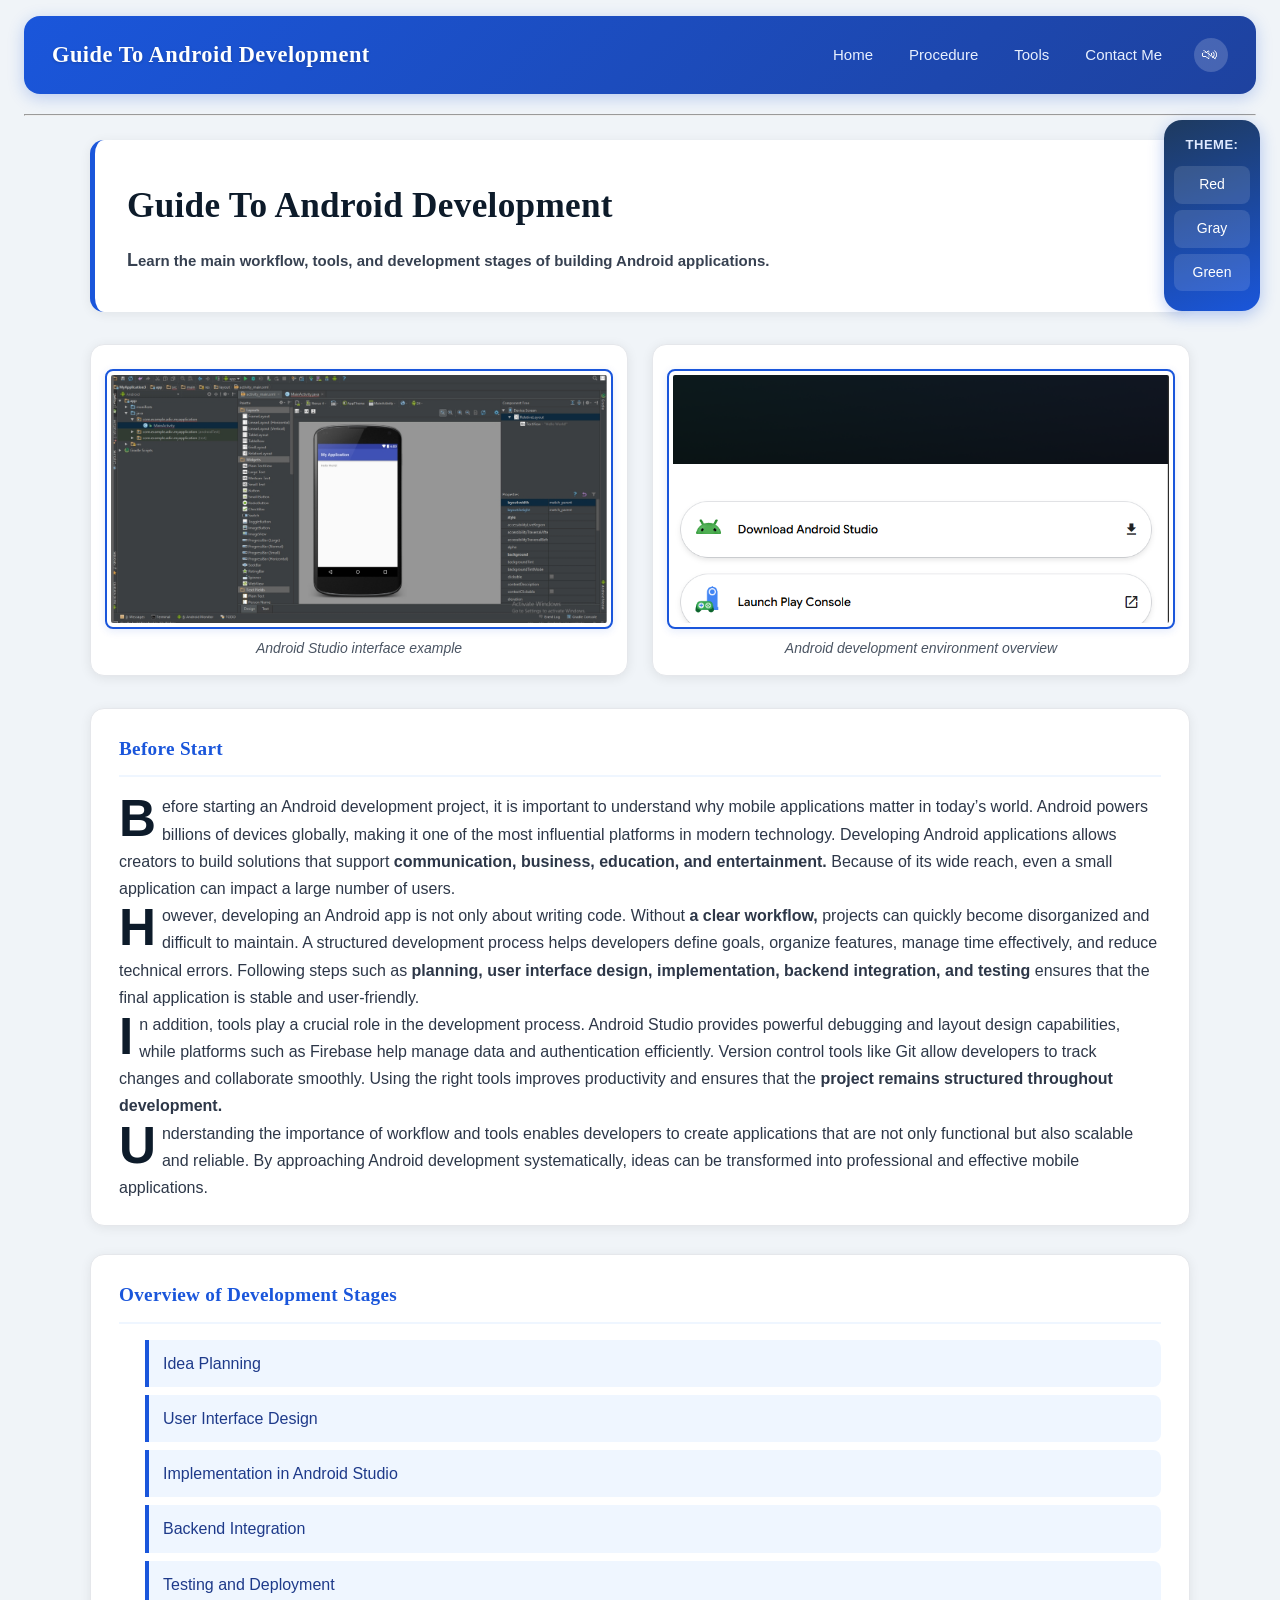
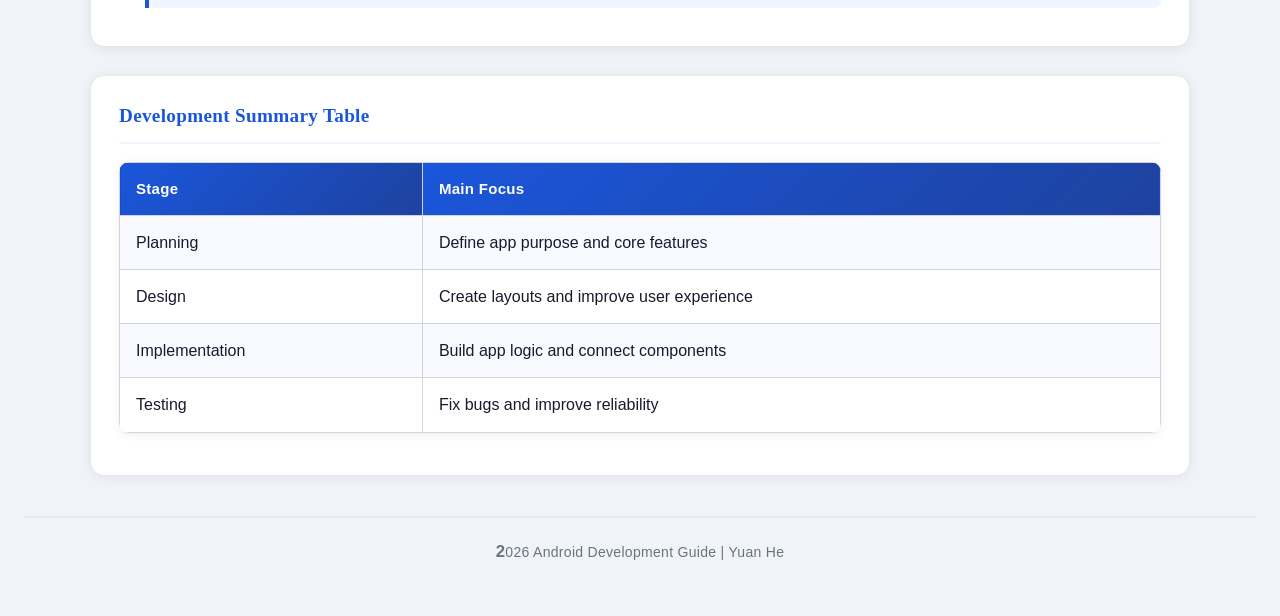
<file: index.html>
<!DOCTYPE html>
<html lang="en">

<head>
    <meta charset="UTF-8">
    <title>Guide To Android Development</title>
    <link rel="icon" href="assets/favicon/favi.jpeg">
    <link rel="stylesheet" href="css/theme.css">
    <link rel="stylesheet" href="css/index.css">
    <link rel="stylesheet" href="css/bgm.css">
    <link rel="stylesheet" href="css/pic.css">
</head>

<body>

   <nav class="navbar">
        <h2 class="nav-title">Guide To Android Development</h2>
        <div class="nav-links">
            <a href="index.html">Home</a>
            <a href="procedure.html">Procedure</a>
            <a href="tools.html">Tools</a>
            <a href="contact.html">Contact Me</a>
            <img id="bgmBtn" src="assets/volume-off.png" alt="BGM Control">
        </div>
    </nav>

    <div class="theme-panel">
    <p>Theme:</p>
    <button class="theme-btn" data-theme="theme1" aria-label="Switch to Red theme">Red</button>
    <button class="theme-btn" data-theme="theme2" aria-label="Switch to Gray theme">Gray</button>
    <button class="theme-btn" data-theme="theme3" aria-label="Switch to Green theme">Green</button>
    </div>

   <hr aria-hidden="true">

    <div class="page-container">
    <section class="hero-section">
    <div class="hero-content">
        <h1>Guide To Android Development</h1>
        <p>Learn the main workflow, tools, and development stages of building Android applications.</p>
    </div>
</section>

    <section class="home-gallery">
        <figure>
            <img class="clickable-img"
                 src="assets/img/android_studio_interface.jpg"
                 alt="Example Android App Interface">
            <figcaption>Android Studio interface example</figcaption>
        </figure>

        <figure>
            <img class="clickable-img"
                 src="assets/img/android_img.png"
                 alt="Android Development Environment"
                 data-link="https://developer.android.com">
            <figcaption>Android development environment overview</figcaption>
        </figure>
    </section>

    <section class="intro-section">
        <h3>Before Start</h3>

        <p class="contents">
            Before starting an Android development project, it is important to understand why mobile applications matter in today’s world.
            Android powers billions of devices globally, making it one of the most influential platforms in modern technology.
            Developing Android applications allows creators to build solutions that support <strong>communication, business, education, and entertainment.</strong>
            Because of its wide reach, even a small application can impact a large number of users.
        </p>

        <p class="contents">
            However, developing an Android app is not only about writing code. Without <strong>a clear workflow,</strong> projects can quickly become disorganized and difficult to maintain.
            A structured development process helps developers define goals, organize features, manage time effectively, and reduce technical errors.
            Following steps such as <strong>planning, user interface design, implementation, backend integration, and testing</strong> ensures that the final application is stable and user-friendly.
        </p>

        <p class="contents">
            In addition, tools play a crucial role in the development process.
            Android Studio provides powerful debugging and layout design capabilities, while platforms such as Firebase help manage data and authentication efficiently.
            Version control tools like Git allow developers to track changes and collaborate smoothly.
            Using the right tools improves productivity and ensures that the <strong>project remains structured throughout development.</strong>
        </p>

        <p class="contents">
            Understanding the importance of workflow and tools enables developers to create applications that are not only functional but also scalable and reliable.
            By approaching Android development systematically, ideas can be transformed into professional and effective mobile applications.
        </p>
    </section>

    <section class="overview-section">
        <h3>Overview of Development Stages</h3>
        <ul class="home-list">
            <li>Idea Planning</li>
            <li>User Interface Design</li>
            <li>Implementation in Android Studio</li>
            <li>Backend Integration</li>
            <li>Testing and Deployment</li>
        </ul>
    </section>

    <section class="table-section">
        <h3>Development Summary Table</h3>
        <table class="content-table index-table">
            <tr>
                <th>Stage</th>
                <th>Main Focus</th>
            </tr>
            <tr>
                <td>Planning</td>
                <td>Define app purpose and core features</td>
            </tr>
            <tr>
                <td>Design</td>
                <td>Create layouts and improve user experience</td>
            </tr>
            <tr>
                <td>Implementation</td>
                <td>Build app logic and connect components</td>
            </tr>
            <tr>
                <td>Testing</td>
                <td>Fix bugs and improve reliability</td>
            </tr>
        </table>
    </section>
</div>

    <audio id="bgm">
        <source src="assets/audio/background.mp3" type="audio/mpeg">
        Your browser does not support the audio element.
    </audio>

    <footer>
        <p>2026 Android Development Guide | Yuan He</p>
    </footer>
    <div id="imageModal">
    <span id="closeBtn" role="button" aria-label="Close image">×</span>
    <img id="modalImg" alt="Enlarged view">
</div>

    <script src="js/bgm.js"></script>
     <script src="js/bigger_pic.js"></script>
     <script src="js/theme.js"></script>
</body>

</html>
</file>
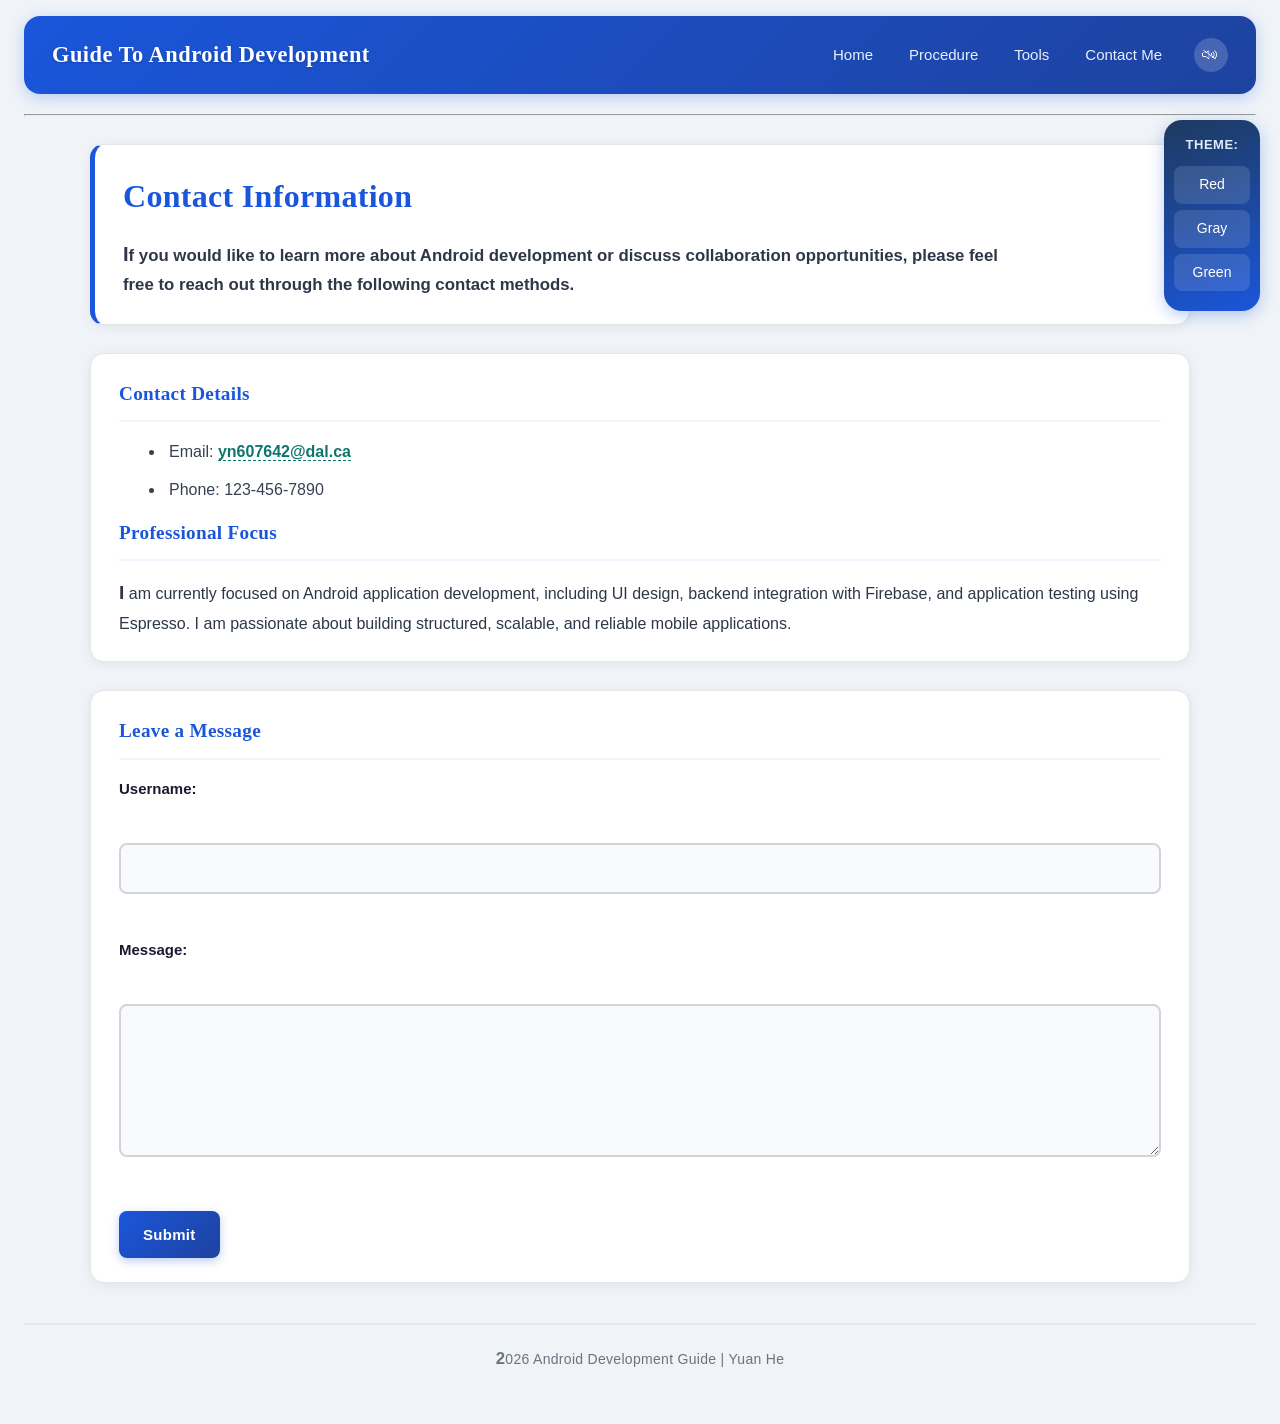
<file: contact.html>
<!DOCTYPE html>
<html lang="en">

<head>
    <meta charset="UTF-8">
    <title>Guide To Android Development</title>
    <link rel="icon" href="assets/favicon/favi.jpeg">
     <link rel="stylesheet" href="css/theme.css">
     <link rel="stylesheet" href="css/contact.css">
    <link rel="stylesheet" href="css/bgm.css">
    <link rel="stylesheet" href="css/pic.css">
</head>

<body>

    <nav class="navbar">
        <h2 class="nav-title">Guide To Android Development</h2>
        <div class="nav-links">
            <a href="index.html">Home</a>
            <a href="procedure.html">Procedure</a>
            <a href="tools.html">Tools</a>
            <a href="contact.html">Contact Me</a>
            <img id="bgmBtn" src="assets/volume-off.png" alt="BGM Control">
        </div>
    </nav>

    <div class="theme-panel">
    <p>Theme:</p>
    <button class="theme-btn" data-theme="theme1" aria-label="Switch to Red theme">Red</button>
    <button class="theme-btn" data-theme="theme2" aria-label="Switch to Gray theme">Gray</button>
    <button class="theme-btn" data-theme="theme3" aria-label="Switch to Green theme">Green</button>
    </div>

    <hr aria-hidden="true">

   <div class="page-container">
    <div class="contact-page">
        <section class="contact-intro">
            <h1>Contact Information</h1>
            <p>If you would like to learn more about Android development or discuss collaboration opportunities, please feel free to reach out through the following contact methods.</p>
        </section>

        <section class="contact-details">
            <h3>Contact Details</h3>
            <ul>
                <li>Email: <a href="mailto:yn607642@dal.ca">yn607642@dal.ca</a></li>
                <li>Phone: 123-456-7890</li>
            </ul>

            <h3>Professional Focus</h3>
            <p>
                I am currently focused on Android application development, including UI design, backend integration with Firebase,
                and application testing using Espresso. I am passionate about building structured, scalable, and reliable mobile applications.
            </p>
        </section>

        <section class="contact-form-section">
            <h3>Leave a Message</h3>

            <form id="contactForm">
                <label for="username">Username:</label><br>
                <input type="text" id="username" name="username">

                <br><br>

                <label for="message">Message:</label><br>
                <textarea id="message" name="message" rows="5" cols="40"></textarea>

                <br><br>

                <button type="submit">Submit</button>
            </form>

            <p id="resultMessage"></p>
        </section>
    </div>
</div>

    <audio id="bgm">
        <source src="assets/audio/background.mp3" type="audio/mpeg">
        Your browser does not support the audio element.
    </audio>

    <footer>
        <p>2026 Android Development Guide | Yuan He</p>
    </footer>

    <div id="imageModal">
        <span id="closeBtn" role="button" aria-label="Close image">×</span>
        <img id="modalImg" alt="Enlarged view">
    </div>

    <script src="js/bgm.js"></script>
     <script src="js/bigger_pic.js"></script>
     <script src="js/theme.js"></script>
    <script>
        const contactForm = document.getElementById("contactForm");
        const usernameInput = document.getElementById("username");
        const messageInput = document.getElementById("message");
        const resultMessage = document.getElementById("resultMessage");

        if (contactForm && usernameInput && messageInput && resultMessage) {
            contactForm.addEventListener("submit", function (event) {
                event.preventDefault();

                const username = usernameInput.value.trim();
                const message = messageInput.value.trim();

                if (username === "" || message === "") {
                    alert("Username and message cannot be empty.");
                    resultMessage.textContent = "";
                } else {
                    alert("Message submitted successfully!");
                    resultMessage.textContent = "Thank you, " + username + ". Your message has been received.";

                    usernameInput.value = "";
                    messageInput.value = "";
                }
            });
        }
    </script>

</body>

</html>
</file>
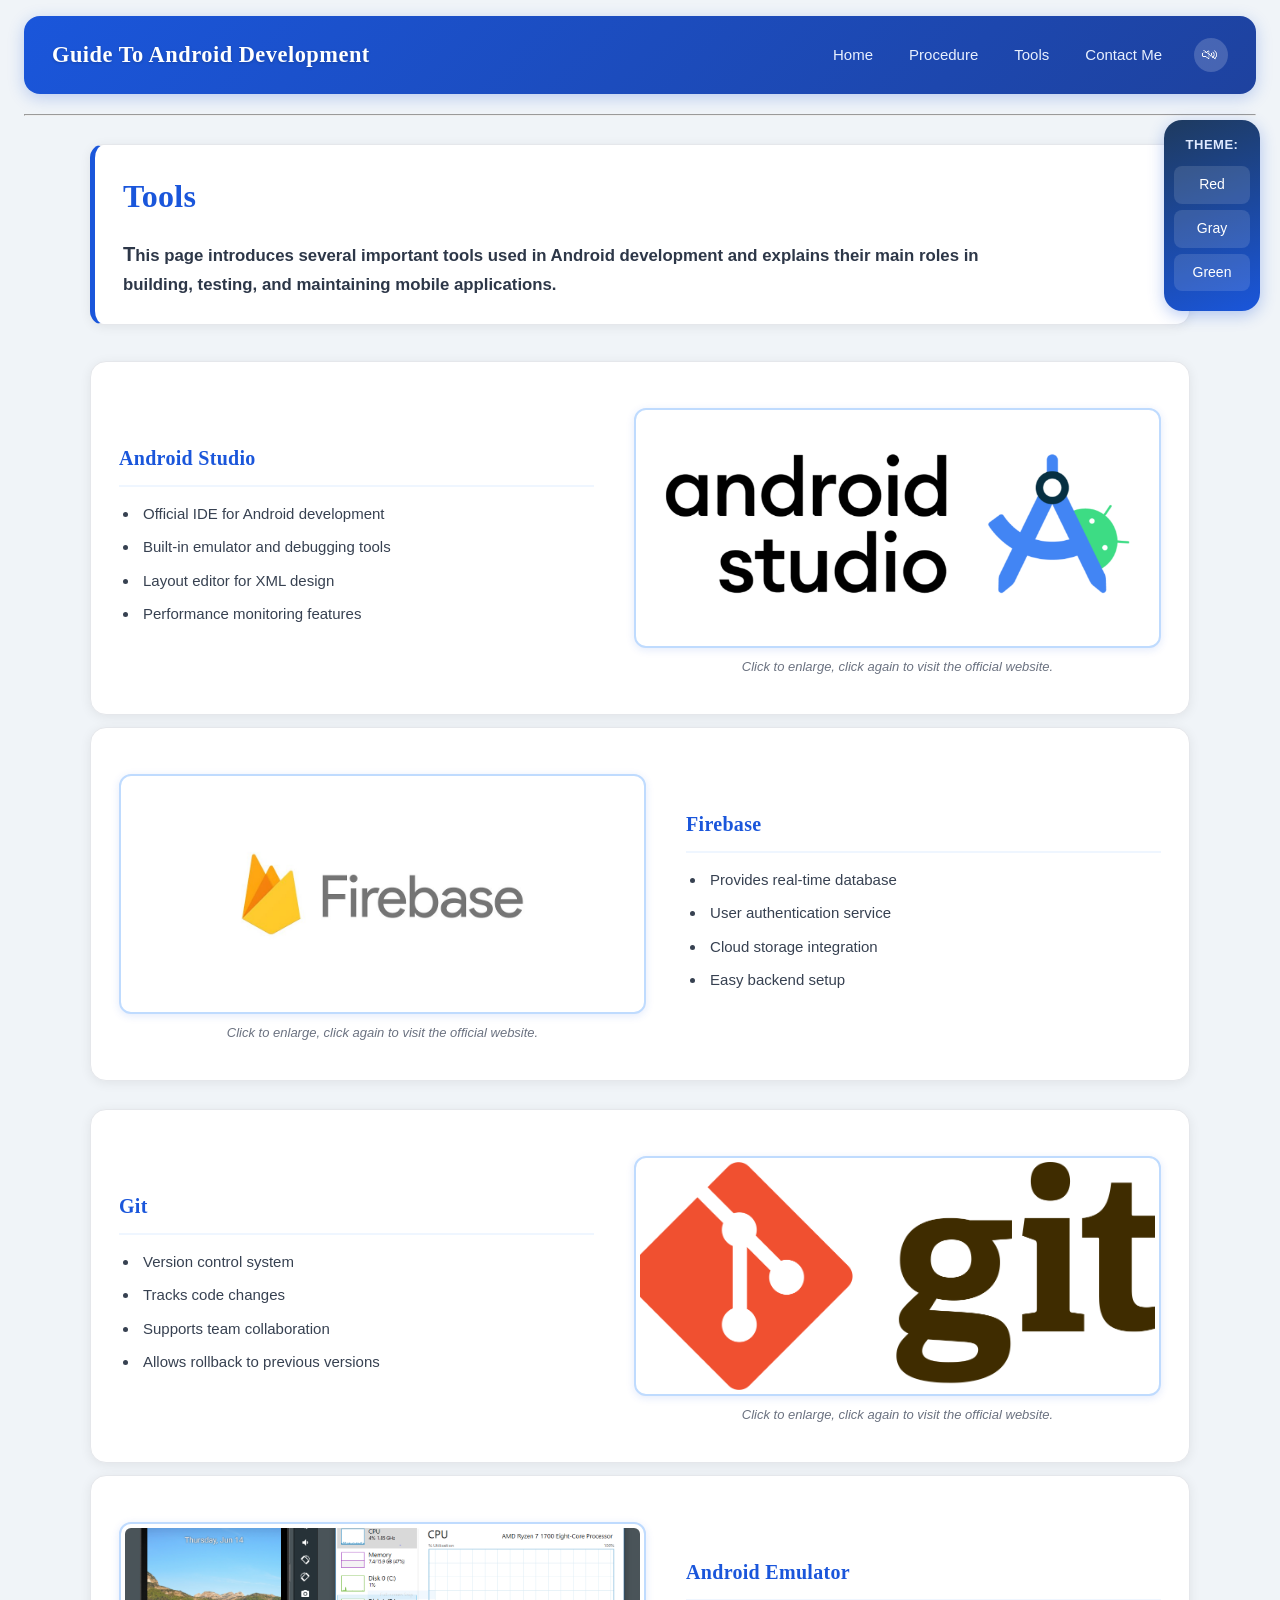
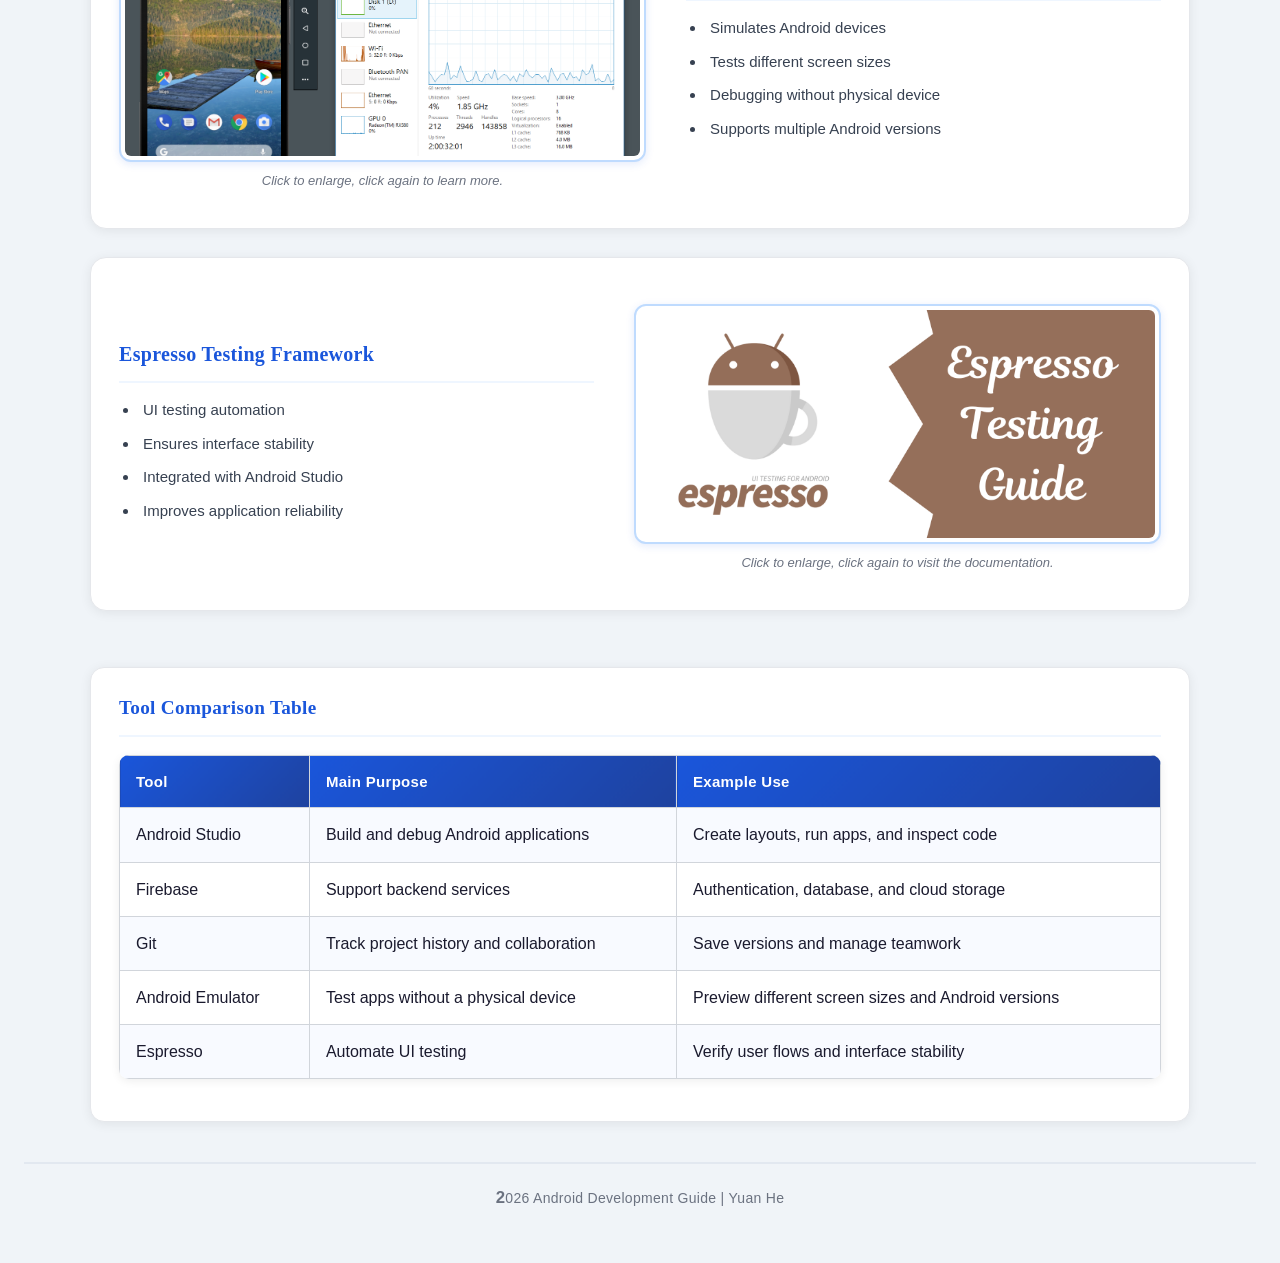
<file: tools.html>
<!DOCTYPE html>
<html lang="en">

<head>
    <meta charset="UTF-8">
    <title>Guide To Android Development</title>
    <link rel="icon" href="assets/favicon/favi.jpeg">
    <link rel="stylesheet" href="css/theme.css">
    <link rel="stylesheet" href="css/tools.css">
    <link rel="stylesheet" href="css/bgm.css">
    <link rel="stylesheet" href="css/pic.css">
</head>

<body>

    <nav class="navbar">
        <h2 class="nav-title">Guide To Android Development</h2>
        <div class="nav-links">
            <a href="index.html">Home</a>
            <a href="procedure.html">Procedure</a>
            <a href="tools.html">Tools</a>
            <a href="contact.html">Contact Me</a>
            <img id="bgmBtn" src="assets/volume-off.png" alt="BGM Control">
        </div>
    </nav>

    <div class="theme-panel">
    <p>Theme:</p>
    <button class="theme-btn" data-theme="theme1" aria-label="Switch to Red theme">Red</button>
    <button class="theme-btn" data-theme="theme2" aria-label="Switch to Gray theme">Gray</button>
    <button class="theme-btn" data-theme="theme3" aria-label="Switch to Green theme">Green</button>
    </div>

   <hr aria-hidden="true">

    <div class="page-container">
        <div class="tools-page">
            <section class="tools-intro">
                <h1>Tools</h1>
                <p>This page introduces several important tools used in Android development and explains their main roles in building, testing, and maintaining mobile applications.</p>
            </section>

            <section class="tools-gallery">

                <article class="gallery-item">
                    <div class="gallery-text">
                        <h3>Android Studio</h3>
                        <ul>
                            <li>Official IDE for Android development</li>
                            <li>Built-in emulator and debugging tools</li>
                            <li>Layout editor for XML design</li>
                            <li>Performance monitoring features</li>
                        </ul>
                    </div>
                    <figure class="gallery-figure">
                        <img class="clickable-img"
                             src="assets/img/Android_Studio.png"
                             alt="Android Studio Interface Example"
                             data-link="https://developer.android.com/studio">
                        <figcaption>Click to enlarge, click again to visit the official website.</figcaption>
                    </figure>
                </article>

                <article class="gallery-item reversed">
                    <div class="gallery-text">
                        <h3>Firebase</h3>
                        <ul>
                            <li>Provides real-time database</li>
                            <li>User authentication service</li>
                            <li>Cloud storage integration</li>
                            <li>Easy backend setup</li>
                        </ul>
                    </div>
                    <figure class="gallery-figure">
                        <img class="clickable-img"
                             src="assets/img/firebase.jpg"
                             alt="Firebase Console Interface"
                             data-link="https://firebase.google.com/">
                        <figcaption>Click to enlarge, click again to visit the official website.</figcaption>
                    </figure>
                </article>

                <article class="gallery-item">
                    <div class="gallery-text">
                        <h3>Git</h3>
                        <ul>
                            <li>Version control system</li>
                            <li>Tracks code changes</li>
                            <li>Supports team collaboration</li>
                            <li>Allows rollback to previous versions</li>
                        </ul>
                    </div>
                    <figure class="gallery-figure">
                        <img class="clickable-img"
                             src="assets/img/git.png"
                             alt="Git version control system"
                             data-link="https://git-scm.com/">
                        <figcaption>Click to enlarge, click again to visit the official website.</figcaption>
                    </figure>
                </article>

                <article class="gallery-item reversed">
                    <div class="gallery-text">
                        <h3>Android Emulator</h3>
                        <ul>
                            <li>Simulates Android devices</li>
                            <li>Tests different screen sizes</li>
                            <li>Debugging without physical device</li>
                            <li>Supports multiple Android versions</li>
                        </ul>
                    </div>
                    <figure class="gallery-figure">
                        <img class="clickable-img"
                             src="assets/img/android_emulator.png"
                             alt="Android Emulator running example"
                             data-link="https://developer.android.com/studio/run/emulator">
                        <figcaption>Click to enlarge, click again to learn more.</figcaption>
                    </figure>
                </article>

                <article class="gallery-item">
                    <div class="gallery-text">
                        <h3>Espresso Testing Framework</h3>
                        <ul>
                            <li>UI testing automation</li>
                            <li>Ensures interface stability</li>
                            <li>Integrated with Android Studio</li>
                            <li>Improves application reliability</li>
                        </ul>
                    </div>
                    <figure class="gallery-figure">
                        <img class="clickable-img"
                             src="assets/img/android_espresso.png"
                             alt="Espresso UI testing example"
                             data-link="https://developer.android.com/training/testing/espresso">
                        <figcaption>Click to enlarge, click again to visit the documentation.</figcaption>
                    </figure>
                </article>

            </section>

            <section class="tools-table-section">
                <h3>Tool Comparison Table</h3>
                <table class="content-table tools-table">
                    <tr>
                        <th>Tool</th>
                        <th>Main Purpose</th>
                        <th>Example Use</th>
                    </tr>
                    <tr>
                        <td>Android Studio</td>
                        <td>Build and debug Android applications</td>
                        <td>Create layouts, run apps, and inspect code</td>
                    </tr>
                    <tr>
                        <td>Firebase</td>
                        <td>Support backend services</td>
                        <td>Authentication, database, and cloud storage</td>
                    </tr>
                    <tr>
                        <td>Git</td>
                        <td>Track project history and collaboration</td>
                        <td>Save versions and manage teamwork</td>
                    </tr>
                    <tr>
                        <td>Android Emulator</td>
                        <td>Test apps without a physical device</td>
                        <td>Preview different screen sizes and Android versions</td>
                    </tr>
                    <tr>
                        <td>Espresso</td>
                        <td>Automate UI testing</td>
                        <td>Verify user flows and interface stability</td>
                    </tr>
                </table>
            </section>
        </div>
    </div>

    <audio id="bgm">
        <source src="assets/audio/background.mp3" type="audio/mpeg">
        Your browser does not support the audio element.
    </audio>

    <footer>
        <p>2026 Android Development Guide | Yuan He</p>
    </footer>

    <div id="imageModal">
        <span id="closeBtn" role="button" aria-label="Close image">×</span>
        <img id="modalImg" alt="Enlarged view">
    </div>

    <script src="js/bgm.js"></script>
    <script src="js/bigger_pic.js"></script>
    <script src="js/theme.js"></script>
</body>

</html>
</file>
<file: css/theme.css>
/* --- Universal Selector --- */
* {
    box-sizing: border-box;
    margin: 0;
    padding: 0;
}
 
/* --- Base --- */
body {
    font-family: 'Segoe UI', Tahoma, Geneva, Verdana, sans-serif;
    line-height: 1.7;
    background-color: #f0f4f8;
    color: #1a1a2e;
    padding: 0 24px 40px 24px;
}
 
/* --- Multiple Selector --- */
h1, h2, h3 {
    font-family: Georgia, 'Times New Roman', serif;
    margin-bottom: 14px;
    color: #0d1b2a;
    letter-spacing: 0.3px;
}
 
h1 { font-size: 2rem; }
h2 { font-size: 1.5rem; }
h3 { font-size: 1.2rem; }
 
p, li {
    font-size: 16px;
    color: #2d3748;
}
 
/* --- Adjacent Sibling Selector: first <p> right after <h1> --- */
h1 + p {
    font-weight: 600;
    font-size: 1.05rem;
}
 
/* --- Sibling Selector: all <p> after <h1> --- */
h1 ~ p {
    max-width: 900px;
}
 
/* --- Pseudo-element Selector --- */
p::first-letter {
    font-size: 1.2em;
    font-weight: 700;
}
 
/* ============================================================
   NAVIGATION
   ============================================================ */
.navbar {
    width: 100%;
    margin: 16px 0 20px 0;
    background: linear-gradient(135deg, #1a56db 0%, #1e429f 100%);
    border-radius: 16px;
    padding: 18px 28px;
    box-shadow: 0 4px 16px rgba(26, 86, 219, 0.25);
    display: flex;
    align-items: center;
    justify-content: space-between;
    gap: 16px;
}
 
.nav-title {
    font-size: 1.4rem;
    font-weight: 700;
    color: #ffffff;
    letter-spacing: 0.5px;
    text-shadow: 0 1px 3px rgba(0,0,0,0.2);
    margin-bottom: 0;
    white-space: nowrap;
}
 
.nav-links {
    display: flex;
    align-items: center;
    gap: 4px;
    flex-wrap: wrap;
    justify-content: flex-end;
}
 
/* --- Pseudo-element: underline animation on nav links --- */
.nav-links a {
    display: inline-block;
    padding: 8px 16px;
    border-radius: 8px;
    color: #e8f0fe;
    text-decoration: none;
    font-weight: 500;
    font-size: 15px;
    transition: background-color 0.2s ease, color 0.2s ease, transform 0.15s ease;
    position: relative;
}
 
.nav-links a::after {
    content: '';
    position: absolute;
    bottom: 4px;
    left: 50%;
    transform: translateX(-50%);
    width: 0;
    height: 2px;
    background-color: #93c5fd;
    border-radius: 2px;
    transition: width 0.25s ease;
}
 
.nav-links a:hover::after {
    width: 60%;
}
 
.nav-links a:hover {
    background-color: rgba(255, 255, 255, 0.15);
    color: #ffffff;
    transform: translateY(-1px);
}
 
.nav-links a:active {
    transform: translateY(0);
}
 
.nav-links a:visited {
    color: #bfdbfe;
}
 
/* ============================================================
   LINKS
   ============================================================ */
a {
    color: #1a56db;
    text-decoration: none;
    transition: color 0.2s ease;
}
 
a:hover,
a:focus {
    color: #c81e1e;
    text-decoration: underline;
}
 
a:visited {
    color: #6c2bd9;
}
 
/* --- Attribute Selector: mailto links --- */
a[href^="mailto"] {
    color: #0f766e;
    font-weight: 600;
    border-bottom: 1px dashed #0f766e;
}
 
a[href^="mailto"]:hover {
    color: #134e4a;
    border-bottom-color: #134e4a;
}
 
/* ============================================================
   IMAGES — border, padding, margin (Assignment Part 1)
   ============================================================ */
img {
    max-width: 100%;
    height: auto;
}
 
/* figure images: border + padding + margin */
figure > img {
    border: 3px solid #1a56db;
    padding: 6px;
    margin: 10px 0;
    background-color: #ffffff;
    border-radius: 10px;
    box-shadow: 0 2px 8px rgba(26, 86, 219, 0.12);
}
 
figure > figcaption {
    font-size: 14px;
    color: #4b5563;
    margin-top: 6px;
    font-style: italic;
    text-align: center;
}
 
/* ============================================================
   LISTS
   ============================================================ */
ul, ol {
    margin: 14px 0 14px 26px;
}
 
ul {
    list-style-type: disc;
}
 
ul li {
    margin-bottom: 8px;
    padding-left: 4px;
    color: #374151;
}
 
ol li {
    margin-bottom: 10px;
    color: #374151;
}
 
/* --- Child Selector: direct li of .styled-ul --- */
ul.styled-ul > li {
    border-left: 3px solid #1a56db;
    padding-left: 10px;
    margin-bottom: 10px;
    list-style: none;
}
 
/* ============================================================
   TABLES
   ============================================================ */
table {
    border-collapse: collapse;
}
 
.content-table {
    width: 100%;
    margin: 18px 0;
    background-color: #ffffff;
    border-radius: 10px;
    overflow: hidden;
    box-shadow: 0 2px 10px rgba(0,0,0,0.07);
}
 
.content-table th,
.content-table td {
    border: 1px solid #d1d5db;
    padding: 13px 16px;
    text-align: left;
}
 
.content-table th {
    background: linear-gradient(135deg, #1a56db, #1e429f);
    color: #ffffff;
    font-weight: 600;
    font-size: 15px;
    letter-spacing: 0.3px;
}
 
.content-table tr:nth-child(even) td {
    background-color: #f8faff;
}
 
.content-table tr:hover td {
    background-color: #eff6ff;
    transition: background-color 0.15s ease;
}
 
/* ============================================================
   FORM
   ============================================================ */
form {
    background-color: #ffffff;
    padding: 24px;
    border-radius: 14px;
    box-shadow: 0 4px 16px rgba(0, 0, 0, 0.08);
    max-width: 700px;
    border: 1px solid #e5e7eb;
}
 
label {
    font-weight: 600;
    color: #1a1a2e;
    font-size: 15px;
}
 
input,
textarea,
button {
    font: inherit;
}
 
input[type="text"],
textarea {
    width: 100%;
    padding: 10px 14px;
    margin-top: 8px;
    border: 2px solid #d1d5db;
    border-radius: 8px;
    background-color: #f9fafb;
    color: #1a1a2e;
    transition: border-color 0.2s ease, box-shadow 0.2s ease;
}
 
input[type="text"]:focus,
textarea:focus {
    outline: none;
    border-color: #1a56db;
    box-shadow: 0 0 0 3px rgba(26, 86, 219, 0.15);
    background-color: #ffffff;
}
 
/* ============================================================
   HERO
   ============================================================ */
.hero {
    width: 100%;
    min-height: 260px;
    border-radius: 16px;
    overflow: hidden;
    margin: 20px 0 30px 0;
    position: relative;
    box-shadow: 0 6px 20px rgba(0, 0, 0, 0.14);
}
 
.hero img {
    width: 100%;
    height: 260px;
    object-fit: cover;
    display: block;
}
 
.hero-text {
    position: absolute;
    left: 24px;
    bottom: 20px;
    background-color: rgba(255, 255, 255, 0.92);
    padding: 14px 18px;
    border-radius: 12px;
    max-width: 420px;
    box-shadow: 0 4px 12px rgba(0,0,0,0.12);
}
 
/* ============================================================
   SECTION CARDS
   ============================================================ */
section {
    margin: 28px 0;
}
 
.card {
    background-color: #ffffff;
    border-radius: 14px;
    padding: 22px;
    box-shadow: 0 2px 12px rgba(0, 0, 0, 0.07);
    margin-bottom: 22px;
    border: 1px solid #e5e7eb;
}
 
/* ============================================================
   FOOTER
   Child Selector: footer > p
   ============================================================ */
footer {
    margin-top: 40px;
    padding: 20px 0 10px 0;
    border-top: 2px solid #e2e8f0;
    text-align: center;
}
 
/* --- Child Selector --- */
footer > p {
    font-size: 14px;
    color: #6b7280;
    letter-spacing: 0.3px;
}
 
/* ============================================================
   THEME PANEL
   ============================================================ */
.theme-panel {
    position: fixed;
    top: 120px;
    right: 20px;
    width: 96px;
    padding: 14px 10px;
    background: linear-gradient(160deg, #1e3a5f, #1a56db);
    border-radius: 18px;
    text-align: center;
    box-shadow: 0 4px 16px rgba(26, 86, 219, 0.3);
    z-index: 100;
}
 
.theme-panel p {
    margin-bottom: 10px;
    font-size: 13px;
    color: #e0eaff;
    font-weight: 600;
    text-transform: uppercase;
    letter-spacing: 0.5px;
}
 
.theme-panel p::first-letter {
    font-size: inherit;
    font-weight: inherit;
    float: none;
    margin: 0;
}

.theme-btn {
    display: block;
    width: 100%;
    margin: 6px 0;
    padding: 7px 0;
    border: none;
    background: rgba(255, 255, 255, 0.12);
    color: #ffffff;
    font-size: 14px;
    border-radius: 8px;
    cursor: pointer;
    transition: background-color 0.2s ease, transform 0.1s ease;
    font-weight: 500;
}
 
.theme-btn:hover {
    background-color: rgba(255, 255, 255, 0.28);
    transform: scale(1.03);
}
 
/* ============================================================
   THEMES
   ============================================================ */
 
/* --- Theme 1: Red --- */
.theme1 {
    background-color: #fff5f5;
    color: #1a1a1a;
}
 
.theme1 .navbar {
    background: linear-gradient(135deg, #c81e1e, #991b1b);
    box-shadow: 0 4px 16px rgba(200, 30, 30, 0.3);
}
 
.theme1 a { color: #b91c1c; }
.theme1 a:hover { color: #7f1d1d; }
.theme1 a[href^="mailto"] { color: #065f46; border-bottom-color: #065f46; }
.theme1 .content-table th { background: linear-gradient(135deg, #dc2626, #b91c1c); }
.theme1 .theme-panel { background: linear-gradient(160deg, #7f1d1d, #c81e1e); box-shadow: 0 4px 16px rgba(200,30,30,0.3); }

p.contents::first-letter {
    font-size: 3.2em;
    font-weight: 700;
    float: left;
    color: #0d1b2a !important;
    line-height: 0.85;
    margin-right: 6px;
    margin-top: 4px;
}

.theme1 .nav-links a::after { background-color: #fca5a5; }
.theme1 input[type="text"]:focus,
.theme1 textarea:focus { border-color: #dc2626; box-shadow: 0 0 0 3px rgba(220,38,38,0.15); }
 
/* --- Theme 2: Gray --- */
.theme2 {
    background-color: #f3f4f6;
    color: #1a1a1a;
}
 
.theme2 .navbar {
    background: linear-gradient(135deg, #374151, #1f2937);
    box-shadow: 0 4px 16px rgba(55, 65, 81, 0.35);
}
 
.theme2 a { color: #1d4ed8; }
.theme2 a:hover { color: #1e3a8a; }
.theme2 a[href^="mailto"] { color: #065f46; border-bottom-color: #065f46; }
.theme2 .content-table th { background: linear-gradient(135deg, #4b5563, #374151); }
.theme2 .theme-panel { background: linear-gradient(160deg, #1f2937, #374151); box-shadow: 0 4px 16px rgba(55,65,81,0.3); }
.theme2 .nav-links a::after { background-color: #9ca3af; }
.theme2 input[type="text"]:focus,
.theme2 textarea:focus { border-color: #374151; box-shadow: 0 0 0 3px rgba(55,65,81,0.15); }
 
/* --- Theme 3: Green --- */
.theme3 {
    background-color: #f0fdf4;
    color: #1a1a1a;
}
 
.theme3 .navbar {
    background: linear-gradient(135deg, #16a34a, #14532d);
    box-shadow: 0 4px 16px rgba(22, 163, 74, 0.3);
}
 
.theme3 a { color: #15803d; }
.theme3 a:hover { color: #14532d; }
.theme3 a[href^="mailto"] { color: #065f46; border-bottom-color: #065f46; }
.theme3 .content-table th { background: linear-gradient(135deg, #22c55e, #16a34a); }
.theme3 .theme-panel { background: linear-gradient(160deg, #14532d, #16a34a); box-shadow: 0 4px 16px rgba(22,163,74,0.3); }
.theme3 .nav-links a::after { background-color: #86efac; }
.theme3 input[type="text"]:focus,
.theme3 textarea:focus { border-color: #16a34a; box-shadow: 0 0 0 3px rgba(22,163,74,0.15); }
 
/* ============================================================
   PAGE CONTAINER
   ============================================================ */
.page-container {
    max-width: 1100px;
    margin: 0 auto;
}
 
/* ============================================================
   RESPONSIVE
   ============================================================ */
@media (max-width: 900px) {
    body {
        padding: 0 16px 28px 16px;
    }
 
    .theme-panel {
        position: static;
        width: 100%;
        margin: 14px 0 18px 0;
        display: flex;
        justify-content: center;
        align-items: center;
        gap: 10px;
        border-radius: 12px;
        padding: 10px 16px;
    }
 
    .theme-panel p {
        margin-bottom: 0;
    }
 
    .theme-btn {
        width: auto;
        padding: 8px 16px;
        margin: 0;
    }
 
    .nav-title {
        font-size: 1.2rem;
    }
 
    .hero img {
        height: 220px;
    }
}
 
@media (max-width: 600px) {
    body {
        padding: 0 12px 20px 12px;
    }
 
    .navbar {
        flex-direction: column;
        align-items: center;
        padding: 16px;
        gap: 12px;
    }
 
    .nav-title {
        margin-bottom: 0;
        text-align: center;
        font-size: 1.1rem;
    }
 
    .nav-links {
        justify-content: center;
        flex-wrap: wrap;
        gap: 6px;
    }
 
    .nav-links a {
        margin: 0;
        font-size: 14px;
        padding: 7px 12px;
    }
 
    .hero img {
        height: 180px;
    }
 
    .hero-text {
        position: static;
        margin: 10px;
        max-width: none;
    }
 
    h1 { font-size: 1.6rem; }
 
    p, li {
        font-size: 15px;
    }
}
</file>
<file: css/index.css>
.hero-section {
    margin: 24px 0 32px 0;
}
 
.hero-content {
    padding: 36px 32px;
    background-color: #ffffff;
    border-radius: 14px;
    box-shadow: 0 2px 12px rgba(0, 0, 0, 0.07);
    border-left: 5px solid #1a56db;
    margin-bottom: 32px;
}

.hero-content h1 {
    font-size: 2.2rem;
    color: #0d1b2a;
    margin-bottom: 10px;
}

.hero-content p {
    font-size: 1.05rem;
    color: #4b5563;
    margin: 0;
}
 
 
.hero-content p {
    font-size: 15px;
    color: #374151;
    margin: 0;
}
 
/* --- Photo Gallery (grid) --- */
.home-gallery {
    display: grid;
    grid-template-columns: 1fr 1fr;
    gap: 24px;
    margin: 0 0 32px 0;
}
 
.home-gallery figure {
    background-color: #ffffff;
    padding: 14px;
    border-radius: 14px;
    box-shadow: 0 2px 12px rgba(0, 0, 0, 0.08);
    margin: 0;
    border: 1px solid #e5e7eb;
    transition: box-shadow 0.2s ease, transform 0.2s ease;
}
 
.home-gallery figure:hover {
    box-shadow: 0 6px 20px rgba(26, 86, 219, 0.14);
    transform: translateY(-2px);
}
 
.home-gallery img {
    width: 100%;
    height: 260px;
    object-fit: cover;
    display: block;
    border-radius: 8px;
    /* border + padding + margin for assignment requirement */
    border: 2px solid #1a56db;
    padding: 4px;
    margin-bottom: 8px;
    background-color: #ffffff;
}
 
/* --- Content Sections --- */
.intro-section,
.overview-section,
.table-section {
    background-color: #ffffff;
    padding: 24px 28px;
    border-radius: 14px;
    box-shadow: 0 2px 12px rgba(0, 0, 0, 0.07);
    margin-bottom: 24px;
    border: 1px solid #e5e7eb;
}
 
.intro-section h3,
.overview-section h3,
.table-section h3 {
    color: #1a56db;
    border-bottom: 2px solid #eff6ff;
    padding-bottom: 10px;
    margin-bottom: 16px;
}
 
/* --- Styled list --- */
.home-list {
    margin-top: 12px;
    list-style: none;
    padding-left: 0;
}
 
.home-list li {
    padding: 10px 14px;
    margin-bottom: 8px;
    background-color: #eff6ff;
    border-left: 4px solid #1a56db;
    border-radius: 0 8px 8px 0;
    font-weight: 500;
    color: #1e3a8a;
    transition: background-color 0.15s ease;
}
 
.home-list li:hover {
    background-color: #dbeafe;
}
 
/* --- Table --- */
.index-table {
    width: 100%;
}
 
.index-table th,
.index-table td {
    border: 1px solid #d1d5db;
    padding: 13px 16px;
    text-align: left;
}
 
.index-table th {
    background: linear-gradient(135deg, #1a56db, #1e429f);
    color: #ffffff;
    font-weight: 600;
}
 
.index-table tr:nth-child(even) td {
    background-color: #f8faff;
}
 
/* --- Responsive --- */
@media (max-width: 900px) {
    .hero-banner img {
        height: 260px;
    }
 
    .home-gallery img {
        height: 220px;
    }
}
 
@media (max-width: 600px) {
    .hero-content {
        position: static;
        max-width: none;
        border-radius: 0;
        border-left: none;
        border-top: 4px solid #1a56db;
    }
 
    .hero-banner img {
        height: 200px;
    }
 
    .home-gallery {
        grid-template-columns: 1fr;
    }
 
    .home-gallery img {
        height: 220px;
    }
 
    .intro-section,
    .overview-section,
    .table-section {
        padding: 16px;
    }
}
</file>
<file: css/bgm.css>
#bgmBtn {
    vertical-align: middle;
    margin-left: 12px;
    cursor: pointer;
    width: 34px;
    height: 34px;
    border-radius: 50%;
    padding: 4px;
    background-color: rgba(255, 255, 255, 0.18);
    transition: background-color 0.2s ease, transform 0.15s ease;
    filter: brightness(0) invert(1);
}
 
#bgmBtn:hover {
    background-color: rgba(255, 255, 255, 0.32);
    transform: scale(1.1);
}
</file>
<file: css/pic.css>
.clickable-img {
    cursor: pointer;
    transition: transform 0.25s ease, box-shadow 0.25s ease, border-color 0.25s ease;
    border-radius: 10px;
}
 
.clickable-img:hover {
    transform: scale(1.04);
    box-shadow: 0 8px 24px rgba(26, 86, 219, 0.22);
}
 
/* --- Image Modal --- */
#imageModal {
    position: fixed;
    top: 0;
    left: 0;
    width: 100%;
    height: 100%;
    background-color: rgba(10, 20, 40, 0.9);
    display: none;
    align-items: center;
    justify-content: center;
    z-index: 999;
    backdrop-filter: blur(4px);
}
 
#modalImg {
    max-width: 88%;
    max-height: 88%;
    border-radius: 14px;
    box-shadow: 0 10px 40px rgba(0, 0, 0, 0.5);
    border: 2px solid rgba(255,255,255,0.1);
}
 
#closeBtn {
    position: absolute;
    top: 18px;
    right: 26px;
    font-size: 38px;
    color: #ffffff;
    cursor: pointer;
    user-select: none;
    width: 44px;
    height: 44px;
    display: flex;
    align-items: center;
    justify-content: center;
    border-radius: 50%;
    background-color: rgba(255,255,255,0.12);
    transition: background-color 0.2s ease, transform 0.15s ease;
    line-height: 1;
}
 
#closeBtn:hover {
    background-color: rgba(255,255,255,0.25);
    transform: scale(1.1);
}
</file>
<file: css/contact.css>
.contact-page {
    margin: 24px 0 30px 0;
}
 
.contact-intro,
.contact-details,
.contact-form-section {
    background-color: #ffffff;
    padding: 24px 28px;
    border-radius: 14px;
    box-shadow: 0 2px 12px rgba(0, 0, 0, 0.07);
    margin-bottom: 24px;
    border: 1px solid #e5e7eb;
}
 
.contact-intro {
    border-left: 5px solid #1a56db;
}
 
.contact-intro h1 {
    color: #1a56db;
}
 
.contact-details h3,
.contact-form-section h3 {
    color: #1a56db;
    border-bottom: 2px solid #eff6ff;
    padding-bottom: 10px;
    margin-bottom: 16px;
}
 
.contact-details ul {
    margin-top: 12px;
    padding-left: 20px;
}
 
.contact-details ul li {
    margin-bottom: 10px;
    color: #374151;
}
 
/* --- Form inside contact section --- */
.contact-form-section form {
    max-width: 100%;
    box-shadow: none;
    padding: 0;
    background-color: transparent;
    border: none;
    border-radius: 0;
}
 
.contact-form-section label {
    display: block;
    margin-top: 16px;
    margin-bottom: 6px;
    font-weight: 600;
    color: #1a1a2e;
}
 
.contact-form-section input[type="text"],
.contact-form-section textarea {
    width: 100%;
    padding: 11px 14px;
    border: 2px solid #d1d5db;
    border-radius: 8px;
    background-color: #f9fafb;
    font-size: 15px;
    transition: border-color 0.2s ease, box-shadow 0.2s ease;
}
 
.contact-form-section input[type="text"]:focus,
.contact-form-section textarea:focus {
    outline: none;
    border-color: #1a56db;
    box-shadow: 0 0 0 3px rgba(26, 86, 219, 0.15);
    background-color: #ffffff;
}
 
.contact-form-section button {
    margin-top: 18px;
    padding: 11px 24px;
    border: none;
    border-radius: 8px;
    background: linear-gradient(135deg, #1a56db, #1e429f);
    color: white;
    font-size: 15px;
    font-weight: 600;
    cursor: pointer;
    transition: opacity 0.2s ease, transform 0.15s ease, box-shadow 0.2s ease;
    box-shadow: 0 3px 10px rgba(26, 86, 219, 0.3);
    letter-spacing: 0.3px;
}
 
.contact-form-section button:hover {
    opacity: 0.9;
    transform: translateY(-1px);
    box-shadow: 0 5px 16px rgba(26, 86, 219, 0.4);
}
 
.contact-form-section button:active {
    transform: translateY(0);
    box-shadow: 0 2px 6px rgba(26, 86, 219, 0.25);
}
 
#resultMessage {
    margin-top: 16px;
    font-weight: 600;
    color: #15803d;
    padding: 12px 16px;
    background-color: #f0fdf4;
    border: 1px solid #bbf7d0;
    border-radius: 8px;
    display: none;
}
 
#resultMessage:not(:empty) {
    display: block;
}
 
/* --- Responsive --- */
@media (max-width: 600px) {
    .contact-intro,
    .contact-details,
    .contact-form-section {
        padding: 16px;
    }
}
</file>
<file: css/tools.css>
.tools-page {
    margin: 24px 0 30px 0;
}
 
.tools-intro {
    background-color: #ffffff;
    padding: 24px 28px;
    border-radius: 14px;
    box-shadow: 0 2px 12px rgba(0, 0, 0, 0.07);
    margin-bottom: 36px;
    border: 1px solid #e5e7eb;
    border-left: 5px solid #1a56db;
}
 
.tools-intro h1 {
    color: #1a56db;
}
 
/* ============================================================
   ALTERNATING GALLERY
   ============================================================ */
.tools-gallery {
    display: flex;
    flex-direction: column;
    gap: 0;
    margin-bottom: 36px;
}
 
.gallery-item {
    display: flex;
    align-items: center;
    gap: 40px;
    padding: 36px 28px;
    background-color: #ffffff;
    border: 1px solid #e5e7eb;
    border-radius: 16px;
    margin-bottom: 20px;
    box-shadow: 0 2px 12px rgba(0, 0, 0, 0.07);
    transition: box-shadow 0.25s ease, transform 0.2s ease;
    /* Odd items: text left, image right (default) */
    flex-direction: row;
}
 
/* Even items shifted down slightly for stagger effect */
.gallery-item:nth-child(even) {
    margin-top: -8px;
    margin-bottom: 28px;
}
 
.gallery-item:hover {
    box-shadow: 0 8px 28px rgba(26, 86, 219, 0.14);
    transform: translateY(-2px);
}
 
/* Reversed: image left, text right */
.gallery-item.reversed {
    flex-direction: row-reverse;
}
 
.gallery-text {
    flex: 1 1 45%;
    min-width: 0;
}
 
.gallery-text h3 {
    color: #1a56db;
    font-size: 1.25rem;
    margin-bottom: 14px;
    padding-bottom: 10px;
    border-bottom: 2px solid #eff6ff;
}
 
.gallery-text ul {
    padding-left: 20px;
    margin: 0;
}
 
.gallery-text ul li {
    margin-bottom: 8px;
    color: #374151;
    font-size: 15px;
}
 
.gallery-figure {
    flex: 1 1 50%;
    min-width: 0;
    margin: 0;
}
 
.gallery-figure img {
    width: 100%;
    height: 240px;
    object-fit: cover;
    display: block;
    border-radius: 12px;
    border: 2px solid #bfdbfe;
    padding: 4px;
    margin-bottom: 0;
    background-color: #ffffff;
    transition: border-color 0.2s ease;
}
 
.gallery-item:hover .gallery-figure img {
    border-color: #1a56db;
}
 
.gallery-figure figcaption {
    font-size: 13px;
    color: #6b7280;
    font-style: italic;
    text-align: center;
    margin-top: 8px;
}
 
/* ============================================================
   TABLE SECTION
   ============================================================ */
.tools-table-section {
    background-color: #ffffff;
    padding: 24px 28px;
    border-radius: 14px;
    box-shadow: 0 2px 12px rgba(0, 0, 0, 0.07);
    border: 1px solid #e5e7eb;
}
 
.tools-table-section h3 {
    color: #1a56db;
    border-bottom: 2px solid #eff6ff;
    padding-bottom: 10px;
    margin-bottom: 16px;
}
 
.tools-table {
    width: 100%;
}
 
.tools-table th,
.tools-table td {
    border: 1px solid #d1d5db;
    padding: 13px 16px;
    text-align: left;
    vertical-align: top;
}
 
.tools-table th {
    background: linear-gradient(135deg, #1a56db, #1e429f);
    color: #ffffff;
    font-weight: 600;
}
 
.tools-table tr:nth-child(even) td {
    background-color: #f8faff;
}
 
.tools-table tr:hover td {
    background-color: #eff6ff;
    transition: background-color 0.15s ease;
}
 
/* ============================================================
   RESPONSIVE
   ============================================================ */
@media (max-width: 900px) {
    .gallery-item,
    .gallery-item.reversed {
        flex-direction: column;
        margin-top: 0;
    }
 
    .gallery-figure img {
        height: 220px;
    }
}
 
@media (max-width: 600px) {
    .tools-intro,
    .gallery-item,
    .tools-table-section {
        padding: 16px;
    }
 
    .gallery-figure img {
        height: 180px;
    }
}
</file>
